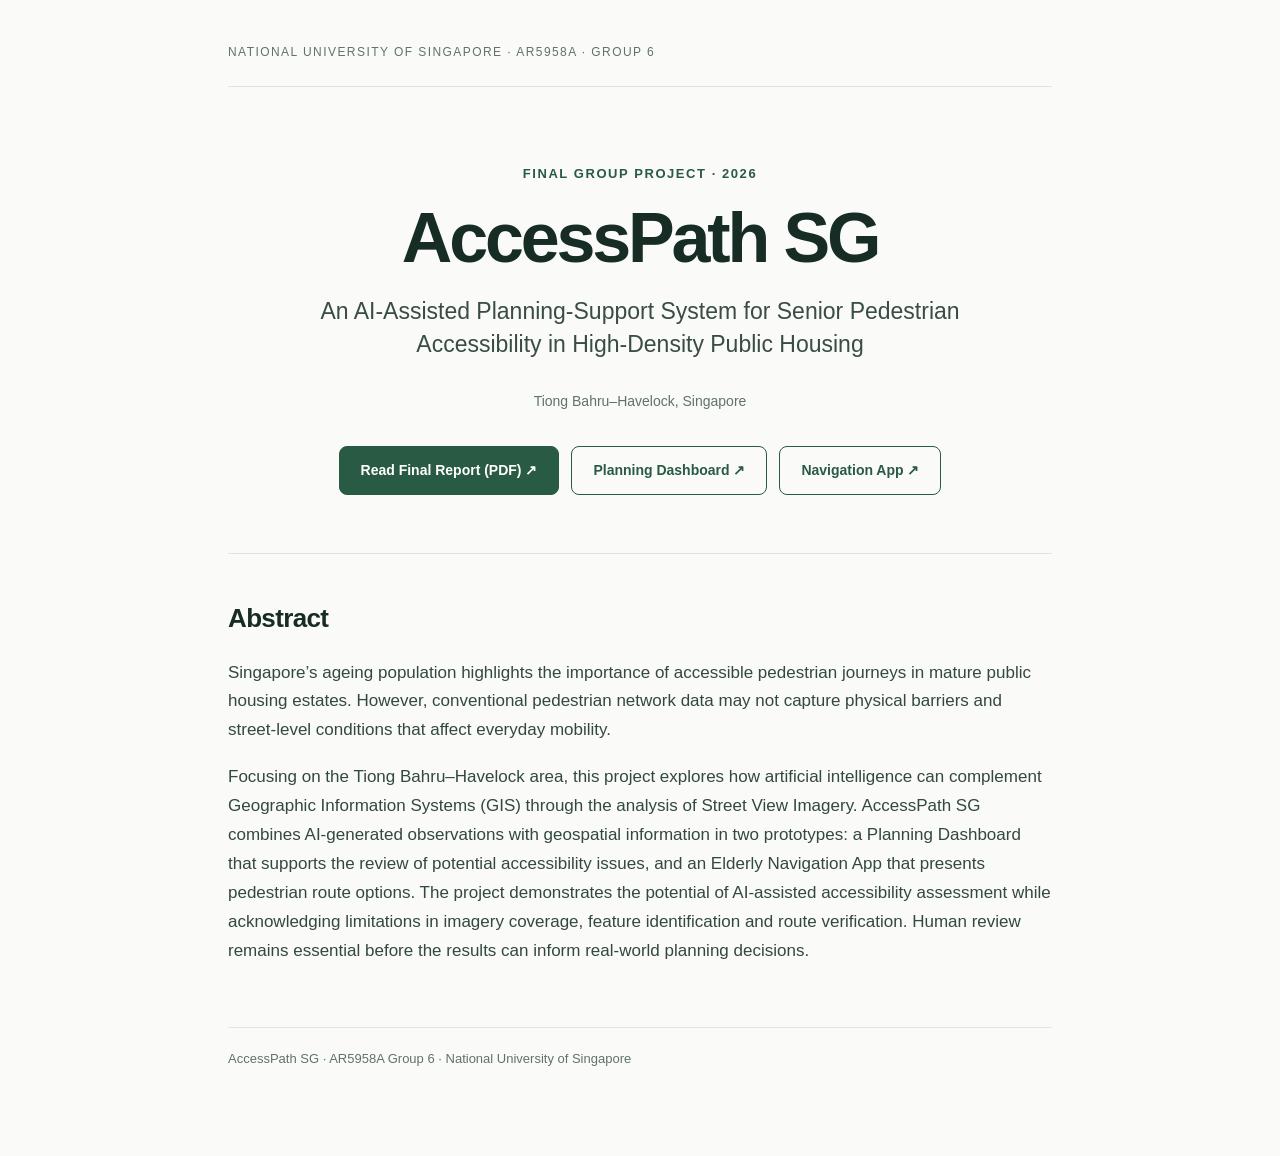
<file: docs/index.html>
<!doctype html>
<html lang="en">
<head>
  <meta charset="utf-8">
  <meta name="viewport" content="width=device-width, initial-scale=1">
  <meta name="description" content="AccessPath SG — AI-assisted pedestrian accessibility research in Singapore.">
  <title>AccessPath SG | AR5958A Group 6</title>
  <style>
    :root{color-scheme:light;--ink:#172c25;--muted:#607269;--line:#dce5df;--green:#285a44}
    *{box-sizing:border-box}body{margin:0;background:#fafbf9;color:var(--ink);font-family:Inter,Arial,Helvetica,sans-serif;line-height:1.7}
    .wrap{max-width:880px;margin:0 auto;padding:42px 28px 85px}
    .top{font-size:12px;letter-spacing:.12em;text-transform:uppercase;color:var(--muted);border-bottom:1px solid var(--line);padding-bottom:24px}
    header{text-align:center;padding:76px 0 58px;border-bottom:1px solid var(--line)}
    .eyebrow{font-size:13px;letter-spacing:.12em;text-transform:uppercase;color:var(--green);font-weight:700}
    h1{font-size:clamp(40px,7vw,70px);line-height:1.08;letter-spacing:-.045em;margin:16px 0 18px}
    .subtitle{font-size:clamp(17px,2.7vw,23px);line-height:1.45;font-weight:400;max-width:750px;margin:0 auto;color:#394d43}
    .meta{margin-top:28px;color:var(--muted);font-size:14px}
    .actions{display:flex;flex-wrap:wrap;justify-content:center;gap:12px;margin-top:32px}
    .button{display:inline-block;text-decoration:none;border-radius:8px;padding:12px 21px;font-weight:650;font-size:14px;border:1px solid var(--green);color:var(--green);background:transparent}
    .button.primary{background:var(--green);color:white}.button:hover{filter:brightness(.92)}
    main{padding:42px 0 0}h2{font-size:26px;letter-spacing:-.025em;margin:0 0 18px}p{font-size:17px;color:#33483e;margin:0 0 18px}
    .links{display:flex;gap:18px;flex-wrap:wrap;margin-top:28px}.links a{color:var(--green);font-weight:600}
    footer{border-top:1px solid var(--line);margin-top:62px;padding-top:20px;font-size:13px;color:var(--muted)}
    @media(max-width:600px){.wrap{padding:25px 20px 50px}header{padding:48px 0 42px}.button{width:100%;text-align:center}}
  </style>
</head>
<body>
<div class="wrap">
  <div class="top">National University of Singapore · AR5958A · Group 6</div>
  <header>
    <div class="eyebrow">Final Group Project · 2026</div>
    <h1>AccessPath SG</h1>
    <div class="subtitle">An AI-Assisted Planning-Support System for Senior Pedestrian Accessibility in High-Density Public Housing</div>
    <div class="meta">Tiong Bahru–Havelock, Singapore</div>
    <div class="actions">
      <a class="button primary" href="./final-report.pdf" target="_blank" rel="noopener">Read Final Report (PDF) ↗</a>
      <a class="button" href="https://accesspath-sg.vercel.app" target="_blank" rel="noopener">Planning Dashboard ↗</a>
      <a class="button" href="https://accesspath-sg-elderly.vercel.app" target="_blank" rel="noopener">Navigation App ↗</a>
    </div>
  </header>
  <main>
    <h2>Abstract</h2>
    <p>Singapore’s ageing population highlights the importance of accessible pedestrian journeys in mature public housing estates. However, conventional pedestrian network data may not capture physical barriers and street-level conditions that affect everyday mobility.</p>
    <p>Focusing on the Tiong Bahru–Havelock area, this project explores how artificial intelligence can complement Geographic Information Systems (GIS) through the analysis of Street View Imagery. AccessPath SG combines AI-generated observations with geospatial information in two prototypes: a Planning Dashboard that supports the review of potential accessibility issues, and an Elderly Navigation App that presents pedestrian route options. The project demonstrates the potential of AI-assisted accessibility assessment while acknowledging limitations in imagery coverage, feature identification and route verification. Human review remains essential before the results can inform real-world planning decisions.</p>
  </main>
  <footer>AccessPath SG · AR5958A Group 6 · National University of Singapore</footer>
</div>
</body>
</html>
</file>
